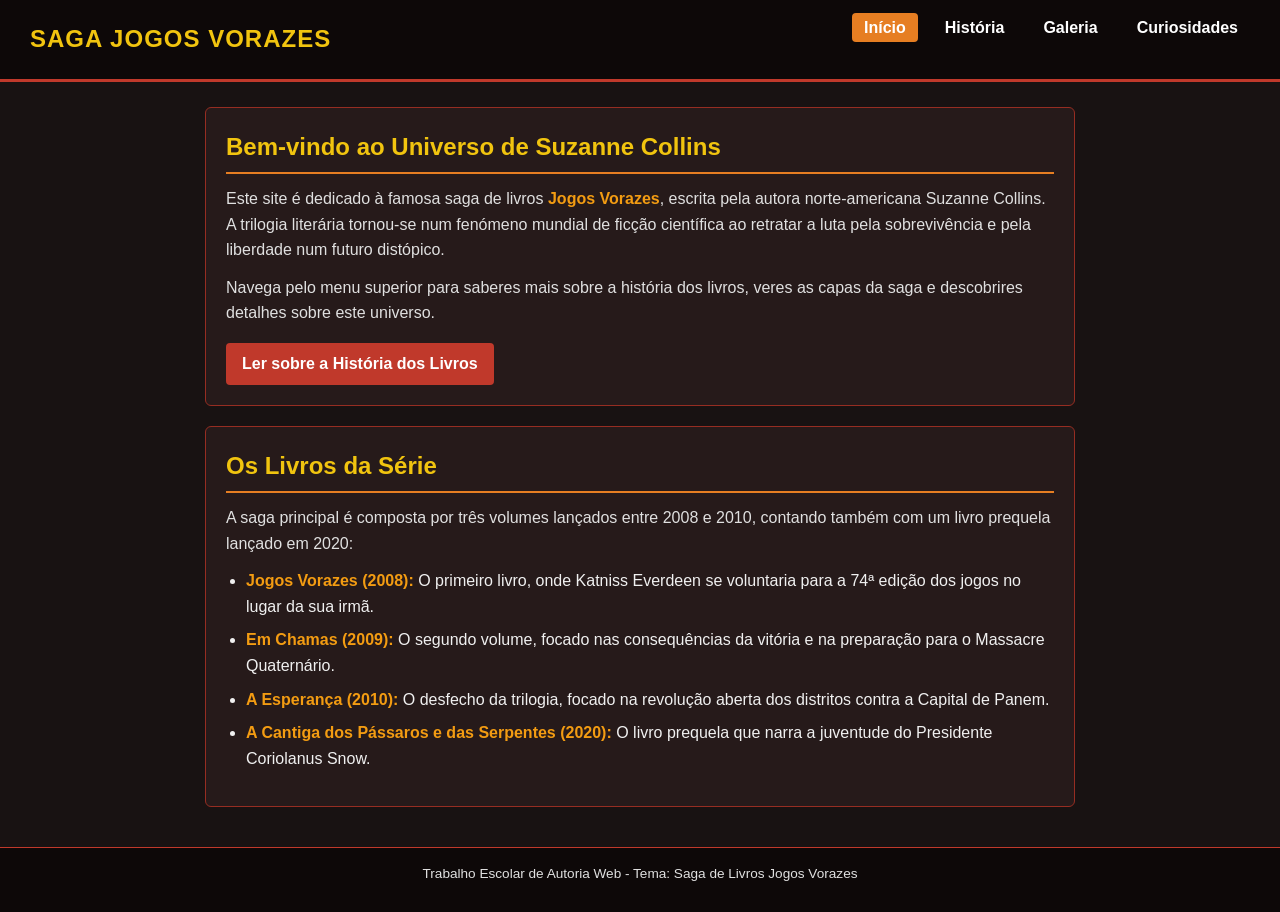
<file: index.html>
<!DOCTYPE html>
<html lang="pt-BR">
<head>
    <meta charset="UTF-8">
    <meta name="viewport" content="width=device-width, initial-scale=1.0">
    <title>Saga Jogos Vorazes - Início</title>
    <link rel="stylesheet" href="style.css">
</head>
<body>

    <header>
        <h1>SAGA JOGOS VORAZES</h1>
        <nav>
            <ul>
                <li><a href="index.html" class="ativo">Início</a></li>
                <li><a href="sobre.html">História</a></li>
                <li><a href="galeria.html">Galeria</a></li>
                <li><a href="curiosidades.html">Curiosidades</a></li>
            </ul>
        </nav>
    </header>

    <main>
        
        <section>
            <h2>Bem-vindo ao Universo de Suzanne Collins</h2>
            <p>Este site é dedicado à famosa saga de livros <strong>Jogos Vorazes</strong>, escrita pela autora norte-americana Suzanne Collins. A trilogia literária tornou-se num fenómeno mundial de ficção científica ao retratar a luta pela sobrevivência e pela liberdade num futuro distópico.</p>
            <p>Navega pelo menu superior para saberes mais sobre a história dos livros, veres as capas da saga e descobrires detalhes sobre este universo.</p>
            <a href="sobre.html" class="btn">Ler sobre a História dos Livros</a>
        </section>


        <section>
            <h2>Os Livros da Série</h2>
            <p>A saga principal é composta por três volumes lançados entre 2008 e 2010, contando também com um livro prequela lançado em 2020:</p>
            <ul>
                <li><strong>Jogos Vorazes (2008):</strong> O primeiro livro, onde Katniss Everdeen se voluntaria para a 74ª edição dos jogos no lugar da sua irmã.</li>
                <li><strong>Em Chamas (2009):</strong> O segundo volume, focado nas consequências da vitória e na preparação para o Massacre Quaternário.</li>
                <li><strong>A Esperança (2010):</strong> O desfecho da trilogia, focado na revolução aberta dos distritos contra a Capital de Panem.</li>
                <li><strong>A Cantiga dos Pássaros e das Serpentes (2020):</strong> O livro prequela que narra a juventude do Presidente Coriolanus Snow.</li>
            </ul>
        </section>
    </main>

    <footer>
        <p>Trabalho Escolar de Autoria Web - Tema: Saga de Livros Jogos Vorazes</p>
    </footer>

</body>
</html>
</file>
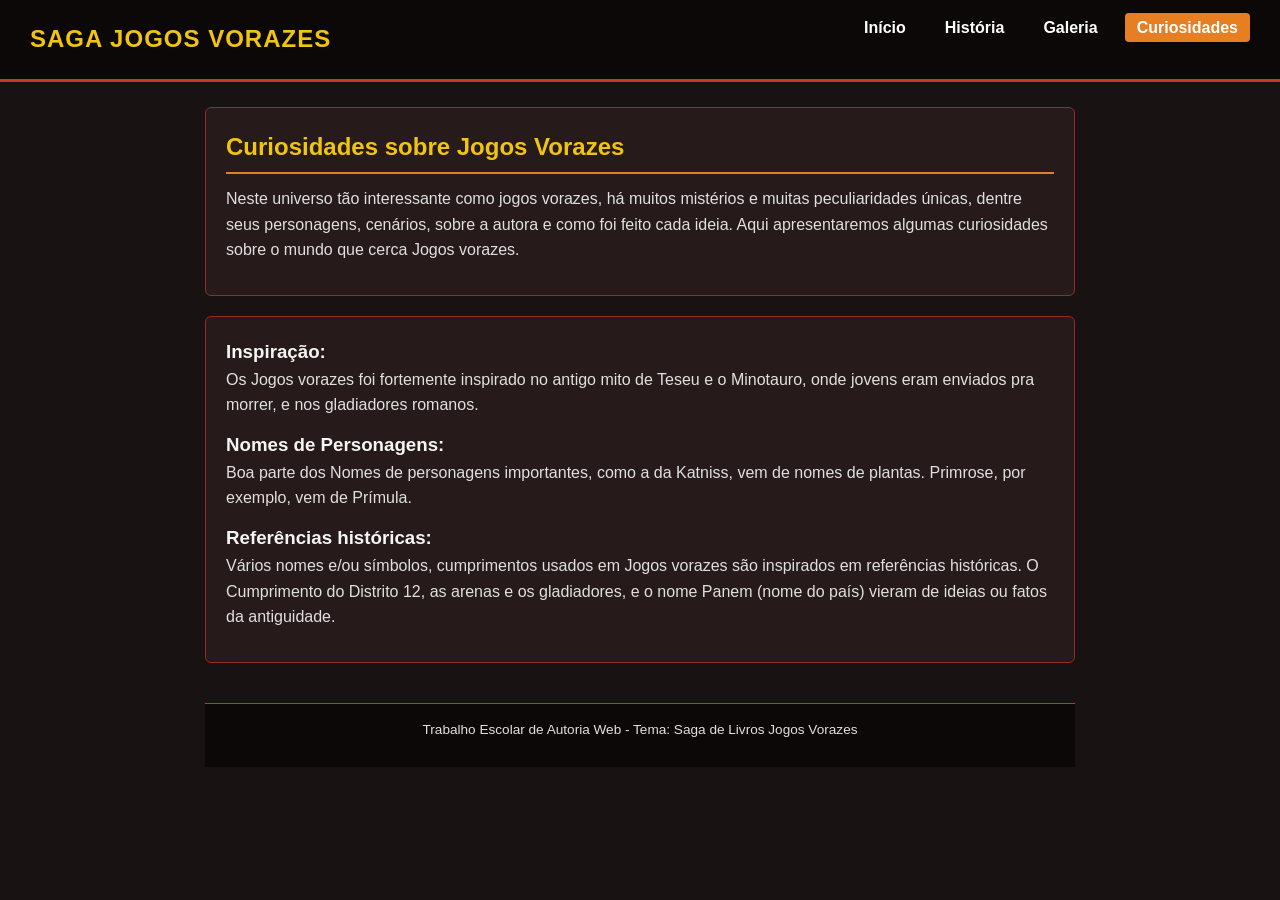
<file: curiosidades.html>
<!DOCTYPE html>
<html lang="en">
<head>
    <meta charset="UTF-8">
    <meta name="viewport" content="width=device-width, initial-scale=1.0">
    <title>Curiosidades</title>
    <link rel="stylesheet" href="style.css">
</head>
<body>
        <header>
        <h1>SAGA JOGOS VORAZES</h1>
        <nav>
            <ul>
                <li><a href="index.html">Início</a></li>
                <li><a href="sobre.html">História</a></li>
                <li><a href="galeria.html">Galeria</a></li>
                <li><a href="curiosidades.html" class="ativo">Curiosidades</a></li>
            </ul>
        </nav>
    </header>

    <main>
        <section>
            <h2>Curiosidades sobre Jogos Vorazes</h2>
            <p>Neste universo tão interessante como jogos vorazes, há muitos mistérios e muitas peculiaridades únicas, dentre seus personagens, cenários, sobre a autora e como foi feito cada ideia.
                Aqui apresentaremos algumas curiosidades sobre o mundo que cerca Jogos vorazes.
            </p>


        </section>

        <section>
            <h3>Inspiração:</h3>
            <p>Os Jogos vorazes foi fortemente inspirado no antigo mito de Teseu e o Minotauro, onde jovens eram enviados pra morrer, e nos gladiadores romanos.</p>
            <h3>Nomes de Personagens:</h3>
            <p>Boa parte dos Nomes de personagens importantes, como a da Katniss, vem de nomes de plantas. Primrose, por exemplo, vem de Prímula.</p>
            <h3>Referências históricas:</h3>
            <p>Vários nomes e/ou símbolos, cumprimentos usados em Jogos vorazes são inspirados em referências históricas.
                O Cumprimento do Distrito 12, as arenas e os gladiadores, e o nome Panem (nome do país) vieram de ideias ou fatos da antiguidade.
            </p>
        </section>

        <footer>
            <p>Trabalho Escolar de Autoria Web - Tema: Saga de Livros Jogos Vorazes</p>
        </footer>



        
    </main>


</body>
</html>
</file>
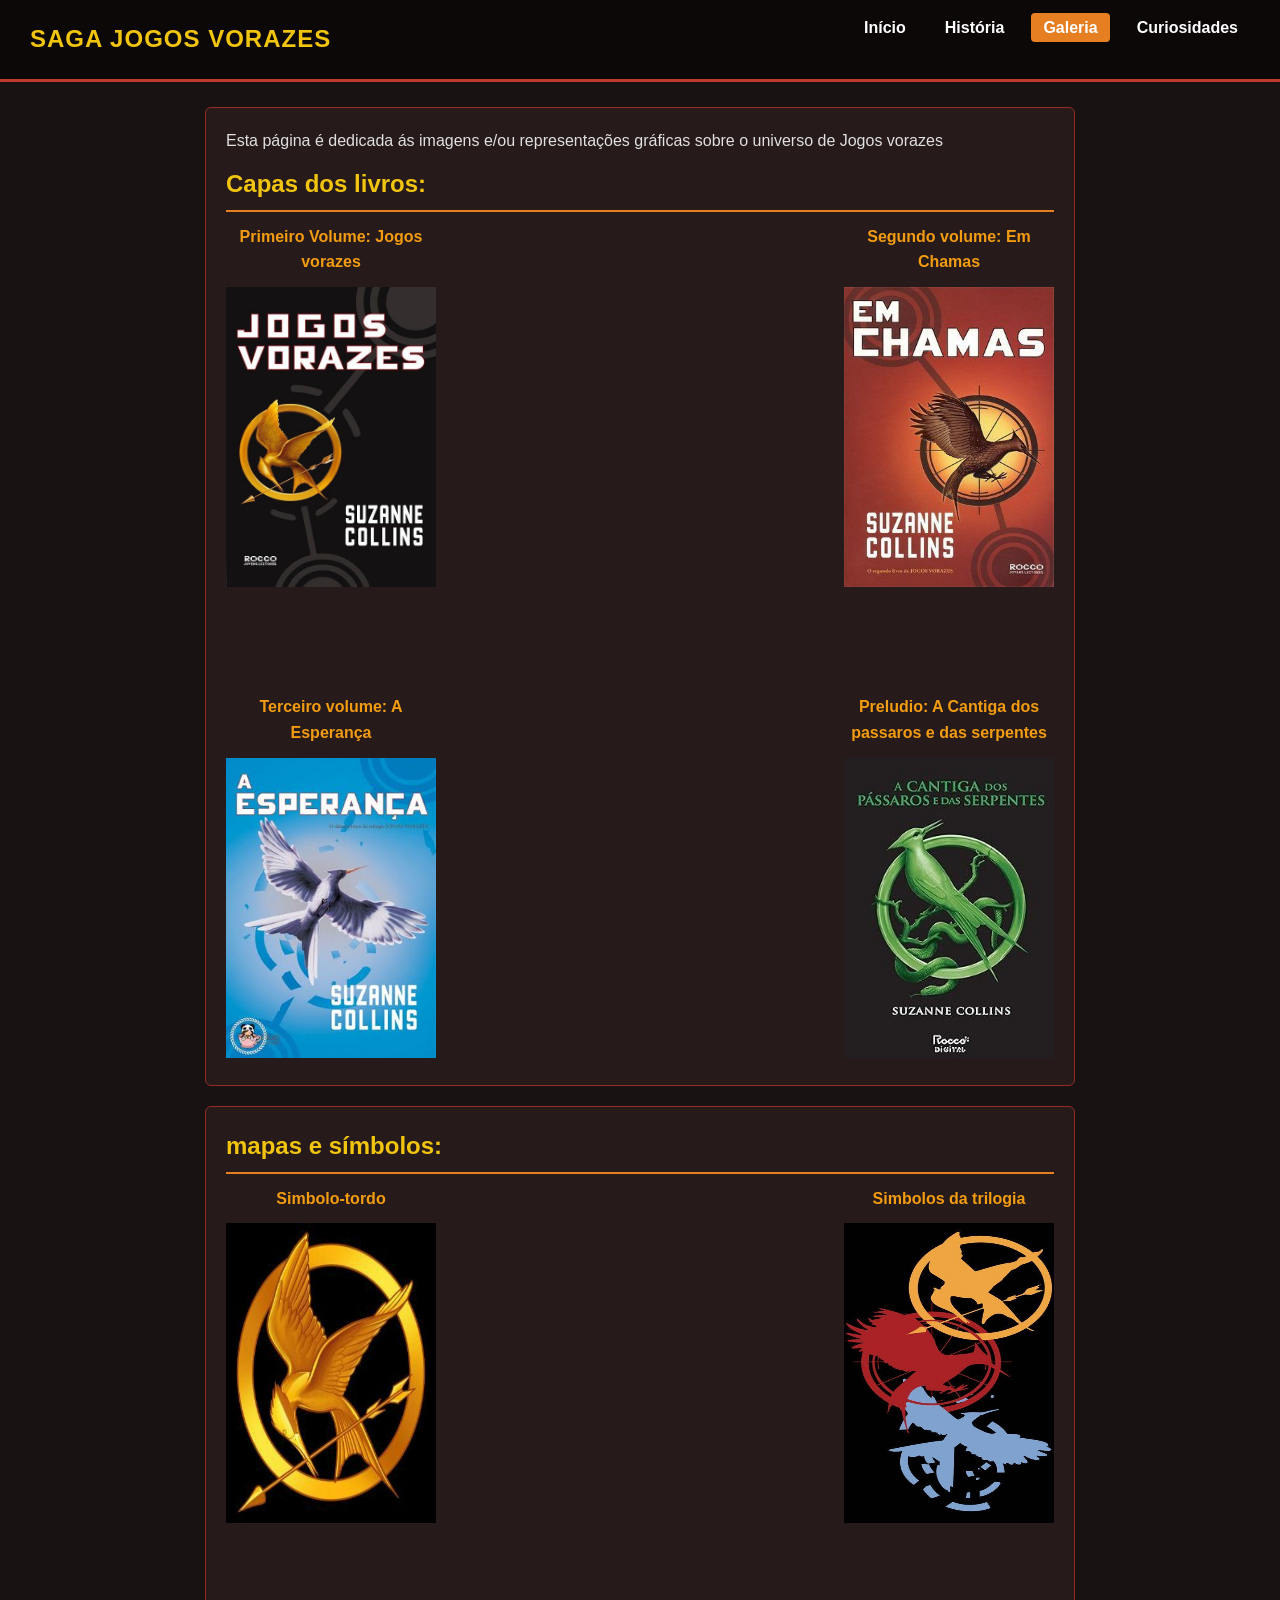
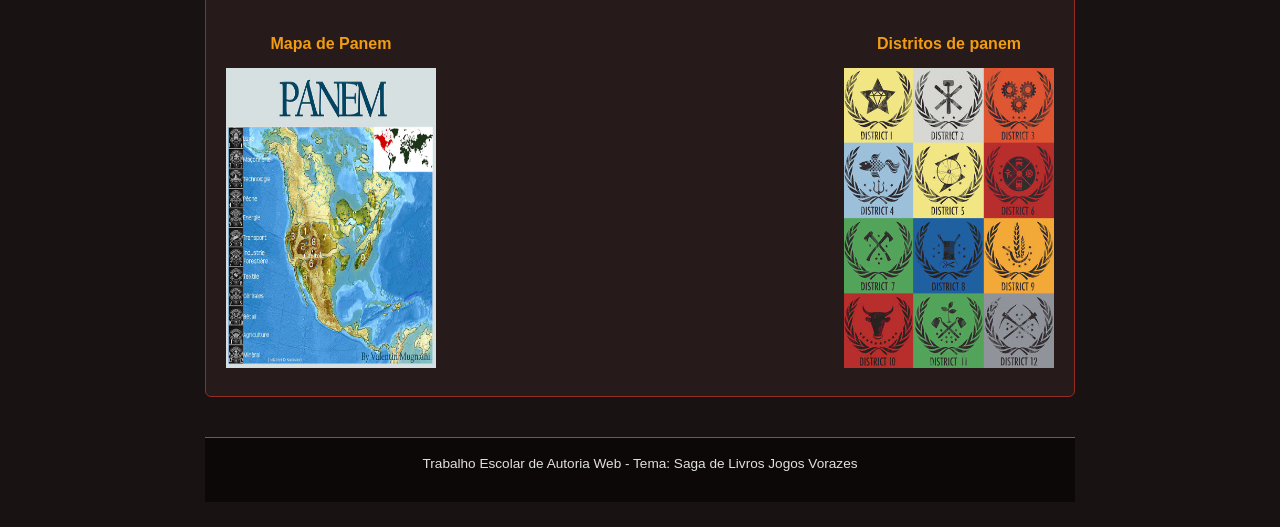
<file: galeria.html>
<!DOCTYPE html>
<html lang="pt-BR">
<head>
    <meta charset="UTF-8">
    <meta name="viewport" content="width=device-width, initial-scale=1.0">
    <title>Galeria - Jogos Vorazes</title>
    <link rel="stylesheet" href="style.css">


</head>
<body>
     <header>
        <h1>SAGA JOGOS VORAZES</h1>
        <nav>
            <ul>
                <li><a href="index.html" >Início</a></li>
                <li><a href="sobre.html">História</a></li>
                <li><a href="galeria.html" class="ativo">Galeria</a></li>
                <li><a href="curiosidades.html">Curiosidades</a></li>
            </ul>
        </nav>
    </header>

    <main>
        <section>
            <p>Esta página é dedicada ás imagens e/ou representações gráficas sobre o universo de Jogos vorazes</p>
            <h2 class="cento">Capas dos livros:</h2>
            <div class="conteiner">
                <div class="capass">
                    <p><strong>Primeiro Volume: Jogos vorazes</strong></p>
                    <img src="imgs/Jogos-vorazes-1.jpg" alt="Capa do Primeiro volume, Jogos vorazes">
                    </div>
                <div class="capass">
                    <p><strong>Segundo volume: Em Chamas</strong></p>
                    <img src="imgs/em-chamas-2.jpg" alt="Capa do Segundo volume, Em Chamas">
                    </div>
                <div class="capass">
                    <p><strong>Terceiro volume: A Esperança</strong></p>
                    <img src="imgs/a-esperanca-3.jpg" alt="Capa do terceiro volume, A Esperança">
                    </div>
                <div class="capass">
                    <p><strong>Preludio: A Cantiga dos passaros e das serpentes</strong></p>
                    <img src="imgs/a-cantiga-dos-passaros-4.jpg" alt="Capa do Preludio, A Cantiga dos passaros e das serpentes">
                    </div>
        


                

            </div>

        </section>


            
        <section>
            <h2 class="cento">mapas e símbolos:</h2>
            <div class="conteiner">
                <div class="capass">
                    <p><strong>Simbolo-tordo</strong></p>
                    <img src="imgs/simbolo-tordo.jpg" alt="Simbolo de resistencia tordo">
                    </div>
                <div class="capass">
                    <p><strong>Simbolos da trilogia</strong></p>
                    <img src="imgs/simbolos-trilogia.jpg" alt="Simbolos da trilogia">
                    </div>
                <div class="capass">
                    <p><strong>Mapa de Panem</strong></p>
                    <img src="imgs/panem-mapa.jpg" alt="Mapa de Panem">
                    </div>
                <div class="capass">
                    <p><strong>Distritos de panem</strong></p>
                    <img src="imgs/distritos-de-panem.png" alt="Distritos de panem">
                    </div>




        </section>
        <footer><p>Trabalho Escolar de Autoria Web - Tema: Saga de Livros Jogos Vorazes</p></footer>
            
        
    </main>

</body>
</html>
</file>
<file: style.css>
* {
    margin: 0;
    padding: 0;
    box-sizing: border-box;
    font-family: Arial, sans-serif;
}

body {
    background-color: #181212;
    color: #f5f5f5;
    line-height: 1.6;
}

header {
    background-color: #0d0808;
    display: flex;
    justify-content: space-between;
    align-items: center;
    padding: 15px 30px;
    border-bottom: 3px solid #c0392b;
}

header h1 {
    color: #f1c40f;
    font-size: 1.5rem;
    letter-spacing: 1px;
}

nav ul {
    display: flex;
    gap: 15px;
    list-style: none;
}

nav a {
    color: #ffffff;
    text-decoration: none;
    font-weight: bold;
    padding: 6px 12px;
    border-radius: 4px;
    transition: 0.3s;
}

nav a:hover, nav a.ativo {
    background-color: #e67e22;
    color: #ffffff;
}

main {
    max-width: 900px;
    margin: 25px auto;
    padding: 0 15px;
}

section {
    background-color: #261a1a;
    padding: 20px;
    margin-bottom: 20px;
    border-radius: 6px;
    border: 1px solid #962d22;
}

h2 {
    color: #f1c40f;
    margin-bottom: 12px;
    border-bottom: 2px solid #e67e22;
    padding-bottom: 6px;
}

p {
    margin-bottom: 12px;
    color: #e0e0e0;
}

ul, ol {
    margin-left: 20px;
    margin-bottom: 15px;
    color: #f0f0f0;
}

li {
    margin-bottom: 8px;
}

strong {
    color: #f39c12;
}

.cards {
    display: flex;
    flex-wrap: wrap;
    gap: 20px;
    justify-content: center;
    margin-top: 15px;
}

.card {
    background-color: #332121;
    border: 1px solid #e67e22;
    border-radius: 6px;
    padding: 15px;
    width: 240px;
    text-align: center;
}

.card img {
    width: 100%;
    height: 320px;
    object-fit: cover;
    border-radius: 4px;
    margin-bottom: 10px;
}

.card h3 {
    color: #f1c40f;
    font-size: 1.1rem;
    margin-bottom: 6px;
}

.btn {
    display: inline-block;
    background-color: #c0392b;
    color: #ffffff;
    padding: 8px 16px;
    text-decoration: none;
    font-weight: bold;
    border-radius: 4px;
    margin-top: 5px;
    transition: 0.3s;
}

.btn:hover {
    background-color: #f1c40f;
    color: #111111;
}

footer {
    background-color: #0d0808;
    text-align: center;
    padding: 15px;
    color: #e67e22;
    margin-top: 40px;
    font-size: 0.85rem;
    border-top: 1px solid #c0392b;
}

/* hmm */

.conteiner {
    display: flex;
    justify-content: center;
    justify-content: space-between;
    gap: 100px;
    flex-wrap: wrap;
    
    
}
.capass {
width: 210px;
text-align: center;

}
.capass img{
    width: 100%;
    height: 300px;

}
</file>
